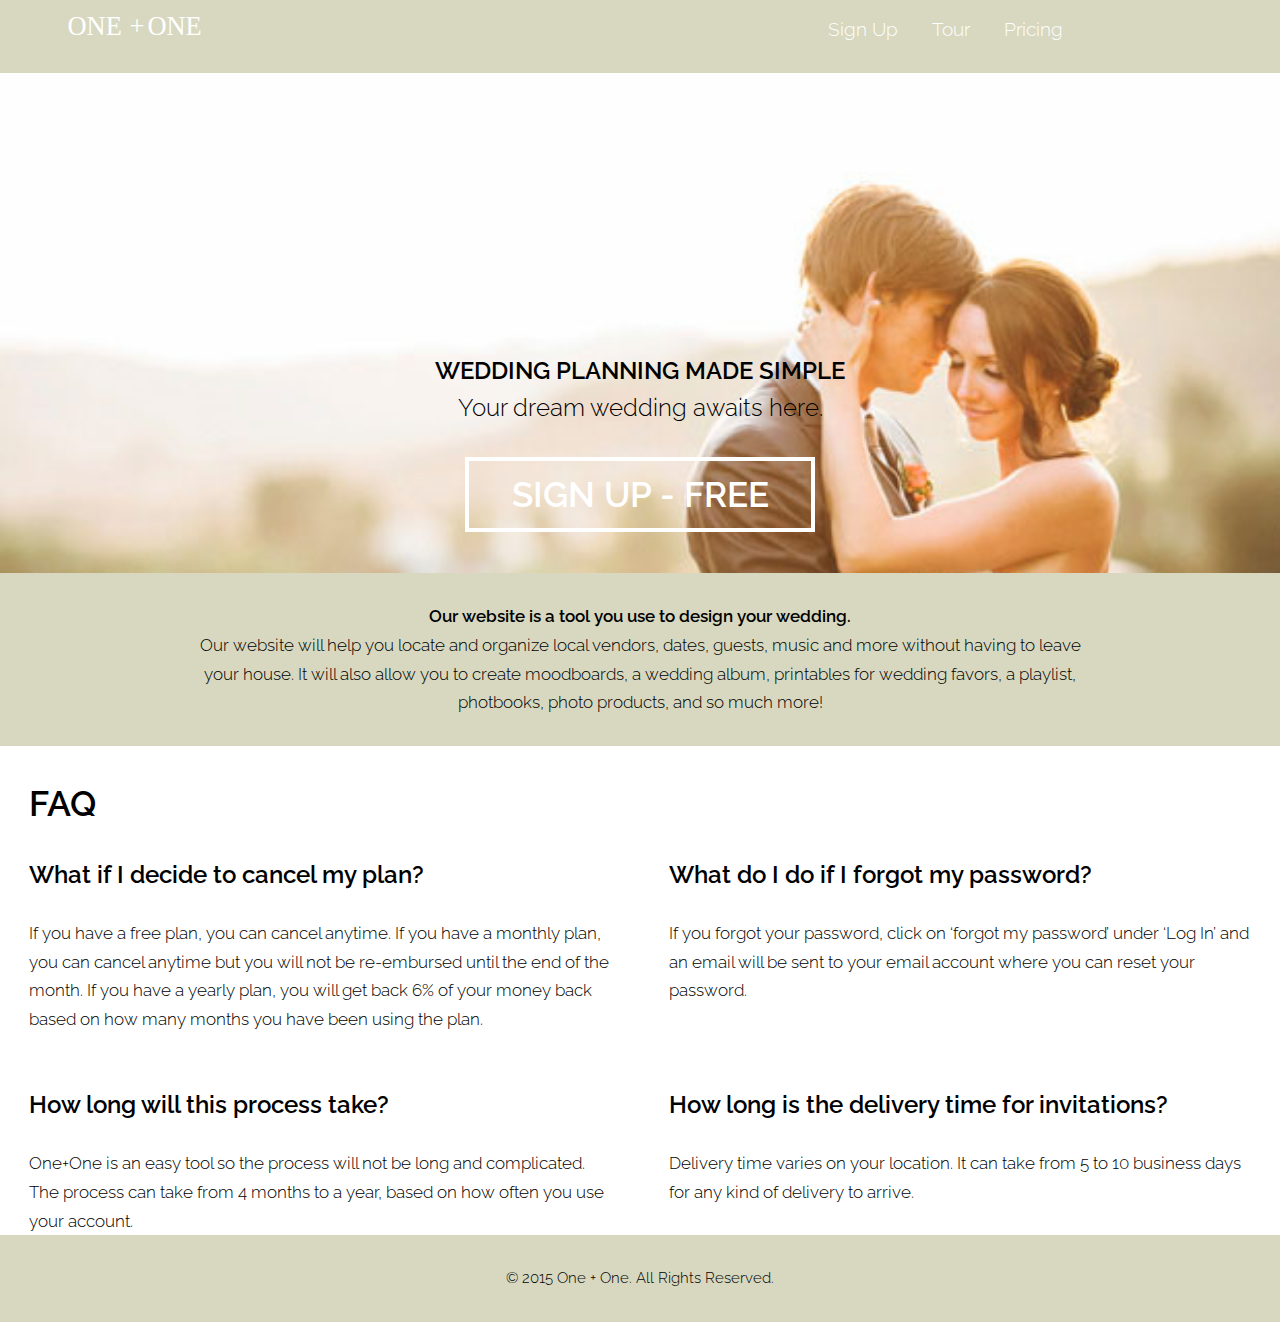
<file: index.html>
<!DOCTYPE html>
<html lang='en-ca'>
<head>
  <meta charset="utf-8">
  <title>One + One</title>
  <meta name="handheldfriendly" content="true">
  <meta name="mobileoptimized" content="240">
  <link href='https://fonts.googleapis.com/css?family=Raleway:300,600' rel='stylesheet' type='text/css'>
    <meta name="viewport" content="width=device-width,intial-scale=1">
    <link href="css/modules.css" rel="stylesheet">
    <link href="css/grids.css" rel="stylesheet">
    <link href="css/main.css" rel="stylesheet">
    <link href="css/typography.css" rel="stylesheet">
    <link rel="shortcut icon" href="images/favicon.ico">

  </head>
  <body>

    <ul class="skip-links">
      <li><a href="main">Jump to main content</a></li>
      <li><a href="nav">Jump to navigation</a></li>
    </ul>

    <header class="gutter head" role="banner">
    <div class="grid grid-middle masthead pad-bottom-half">
        <div class="unit unit-xs-1 unit-s-1 unit-m-1-2 unit-l-1-2 pad-t-1-2 pad-b-1-2 center logo-left">
            <a href="index.html"><img src="images/logo.svg" class="logo push-0" alt="One + One"></a>
        </div>
        <nav id="nav" role="navigation" class="unit unit-xs-1 unit-s-1 unit-m-1-2 unit-l-1-2 float-right center font">
            <ul class="nav push-0 list-group text-center">
                <li><a class="island-1-2" href="signup.html">Sign Up</a></li>
                <li><a class="island-1-2" href="tour.html">Tour</a></li>
                <li><a class="island-1-2" href="pricing.html">Pricing</a></li>
            </ul>
        </nav>
    </div>
</header>

<div class="image" role="main" id="main">
  <img class="billboard" src="images/wedding-billboard.jpg" alt="billboard">
       <div class="billboard-inside gutter">
           <h1 class="text pad-t-2 gutter big font2 giga text-center">WEDDING PLANNING MADE SIMPLE</h1>
           <h1 class="text2 giga font text-center island">Your dream wedding awaits here.</h1>
        <div class="text3 pad-t-2 text-center"><a href="signup.html"><button class="button2 font2 white exa" type="submit">SIGN UP - FREE</button></div></a>
       </div>
</div>

<div class="grid intro" role="contentinfo">
  <div class="unit unit-xs-1 unit-s-1 unit-m-1">
    <p class="gutter pad-t font2 milli text-center push-0">Our website is a tool you use to design your wedding.</p>
    <p class="gutter font milli text-center pad-b push-0">Our website will help you locate and organize local vendors, dates, guests, music and more without having to leave your house.  It will also allow you to create moodboards, a wedding album, printables for wedding favors, a playlist, photbooks, photo products, and so much more!</p>
  </div>
</div>

<div class="grid">
  <div class="unit unit-xs-1 unit-s-1 unit-m-1-2 unit-l-1-2">
    <h2 class="font2 gutter pad-t exa push-0">FAQ</h2>
  </div>
</div>

<div class="grid">
  <div class="unit unit-xs-1 unit-s-1 unit-m-1-2">
    <h3 class="font2 gutter pad-t giga">What if I decide to cancel my plan?</h3>
    <p class="font gutter milli">If you have a free plan, you can cancel anytime. If you have a monthly plan, you can cancel anytime but you will not be re-embursed until the end of the month. If you have a yearly plan, you will get back 6% of your money back based on how many months you have been using the plan.</p>
  </div>

  <div class="unit unit-xs-1 unit-s-1 unit-m-1-2">
    <h3 class="font2 gutter pad-t giga">What do I do if I forgot my password?</h3>
    <p class="font gutter milli">If you forgot your password, click on ‘forgot my password’ under ‘Log In’ and an email will be sent to your email account where you can reset your password.</p>
  </div>


<div class="unit unit-xs-1 unit-s-1 unit-m-1-2">
  <h3 class="font2 gutter pad-t giga">How long will this process take?</h3>
  <p class="font gutter milli">One+One is an easy tool so the process will not be long and complicated. The process can take from 4 months to a year, based on how often you use your account.</p>
</div>


<div class="unit unit-xs-1 unit-s-1 unit-m-1-2">
  <h3 class="font2 gutter pad-t giga">How long is the delivery time for invitations?</h3>
  <p class="font gutter milli pad-b">Delivery time varies on your location. It can take from 5 to 10 business days for any kind of delivery to arrive.</p>
</div>
</div>

  </body>

<div class="grid foot">
  <div class="unit unit-xs-1 font micro">
<footer role="contentinfo">
  <p class="intro push-0 island text-center gutter">© 2015 One + One.  All Rights Reserved.</p>
</footer>
</div>
</div>
</file>
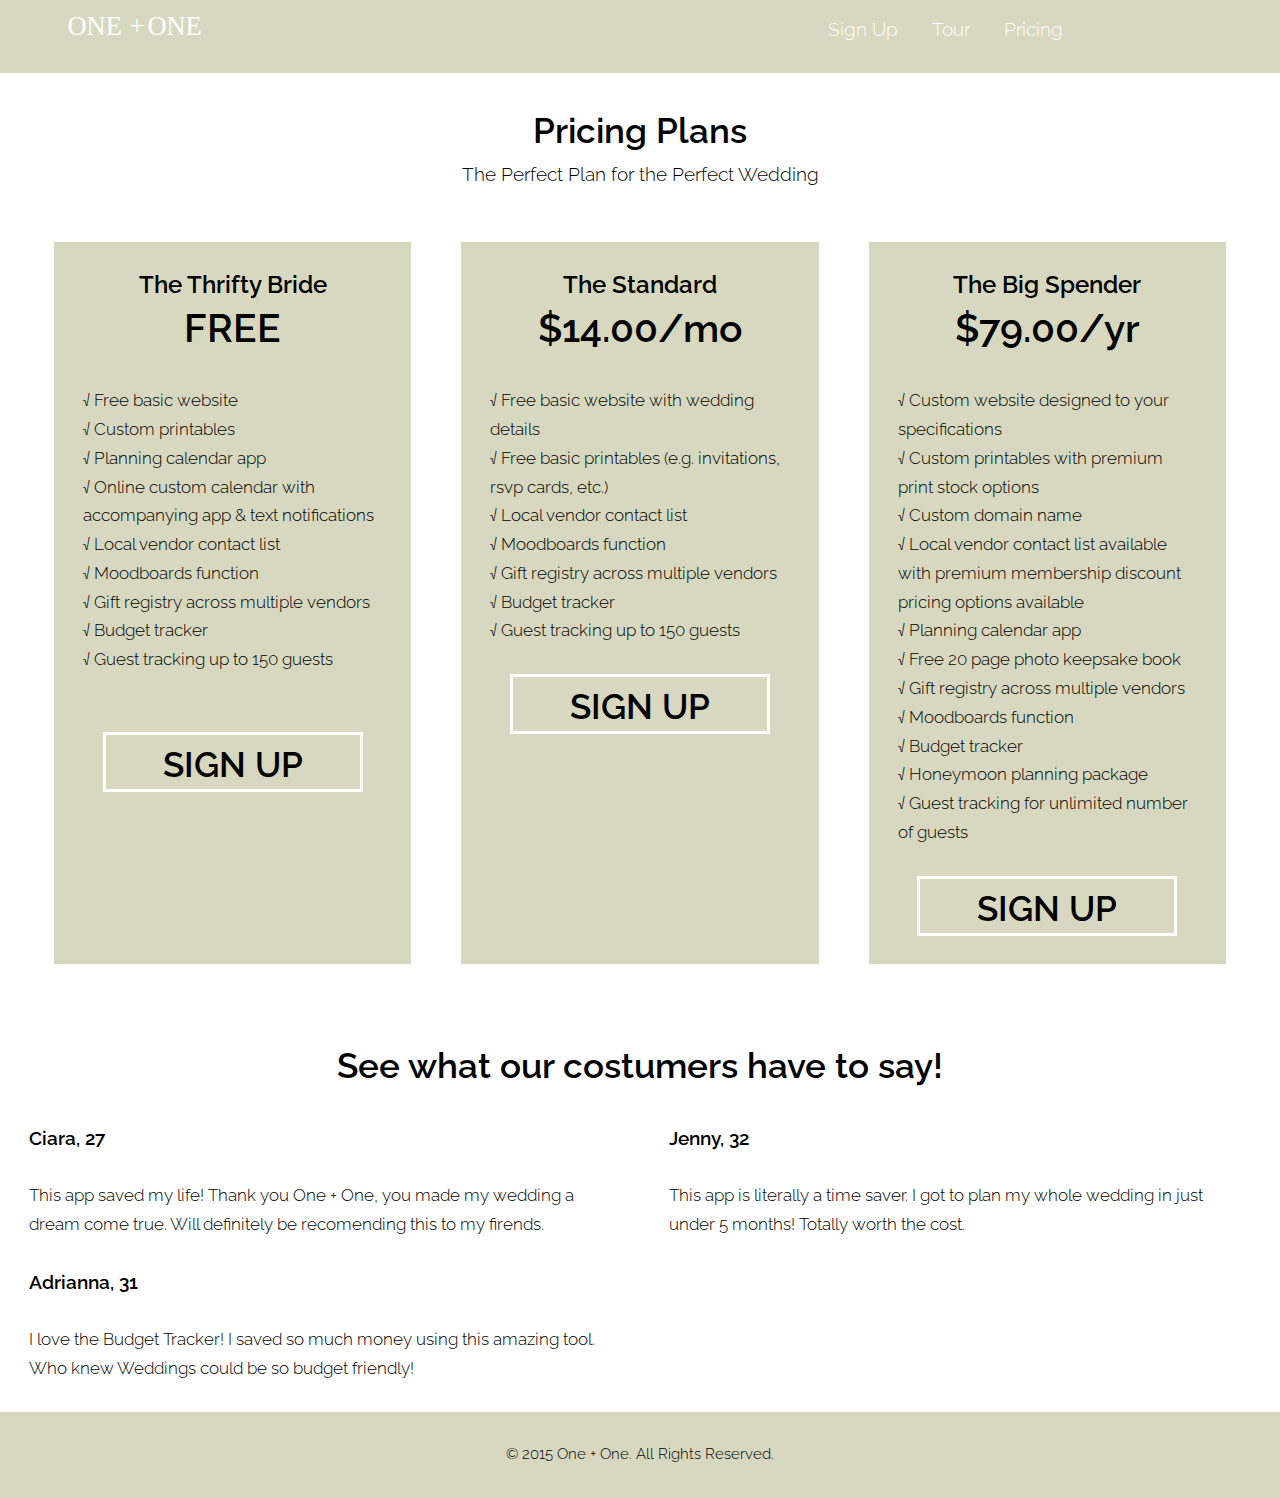
<file: pricing.html>
<!DOCTYPE html>
<html lang='en-ca'>
<head>
  <meta charset="utf-8">
  <title>Pricing</title>
  <meta name="handheldfriendly" content="true">
  <meta name="mobileoptimized" content="240">
  <link href='https://fonts.googleapis.com/css?family=Raleway:300,600' rel='stylesheet' type='text/css'>
    <meta name="viewport" content="width=device-width,intial-scale=1">
    <link href="css/modules.css" rel="stylesheet">
    <link href="css/grids.css" rel="stylesheet">
    <link href="css/main.css" rel="stylesheet">
    <link href="css/typography.css" rel="stylesheet">
    <link rel="shortcut icon" href="images/favicon.ico">

  </head>
  <body>
    <header class="gutter head" role="banner">
    <div class="grid grid-middle masthead pad-bottom-half">
        <div class="unit unit-xs-1 unit-s-1 unit-m-1-2 unit-l-1-2 pad-t-1-2 pad-b-1-2 center logo-left">
            <a href="index.html"><img src="images/logo.svg" class="logo push-0" alt="One + One"></a>
        </div>
        <nav id="nav" role="navigation" class="unit unit-xs-1 unit-s-1 unit-m-1-2 unit-l-1-2 float-right center font">
            <ul class="nav push-0 list-group text-center">
                <li><a class="island-1-2" href="signup.html">Sign Up</a></li>
                <li><a class="island-1-2" href="tour.html">Tour</a></li>
                <li><a class="island-1-2" href="pricing.html">Pricing</a></li>
            </ul>
        </nav>
    </div>
</header>

    <div class="grid" role="main">
       <div class="unit unit-xs-1 unit-s-1 unit-m-1 unit-l-1">
          <h1 class="gutter text-center font2 exa pad-t push-0">Pricing Plans</h1>
        <p class="gutter text-center font">The Perfect Plan for the Perfect Wedding</p>
     </div>
  </div>


  <div class="grid gutter" role="contentinfo">
      <div class="unit unit-xs-1 unit-s-1 unit-m-1-2 unit-l-1-3 box2">
          <h2 class="gutter text-center font2 giga pad-t push-0">The Thrifty Bride</h2>
              <p class="gutter text-center font2 zetta">FREE</p>
              <p class="gutter text-center font milli"></p>
                <li class="gutter font milli push-0">√ Free basic website</li>
                  <li class="gutter font milli push-0">√ Custom printables</li>
                    <li class="gutter font milli push-0">√ Planning calendar app</li>
                     <li class="gutter font milli push-0">√ Online custom calendar with accompanying  app & text notifications</li>
                    <li class="gutter font milli push-0">√ Local vendor contact list</li>
                  <li class="gutter font milli push-0">√ Moodboards function</li>
                <li class="gutter font milli push-0">√ Gift registry across multiple vendors</li>
             <li class="gutter font milli push-0">√ Budget tracker</li>
          <li  class="gutter font milli push-0 pad-b">√ Guest tracking up to 150 guests</li>
      <div class="text-center pad-t pad-b"><a href="signup.html"><button class="font2 button exa" type="submit">SIGN UP</button></div></a>
</div>


  <div class="unit unit-xs-1 unit-s-1 unit-m-1-2 unit-l-1-3 box2">
    <h2 class="gutter text-center font2 giga pad-t push-0">The Standard</h2>
      <p class="gutter text-center font2 zetta">$14.00/mo</p>
      <p class="gutter text-center font milli"></p>
          <li class="gutter font milli push-0">√ Free basic website with wedding details</li>
           <li class="gutter font milli push-0">√ Free basic printables (e.g. invitations, rsvp cards, etc.)</li>
             <li class="gutter font milli push-0">√ Local vendor contact list</li>
               <li class="gutter font milli push-0">√ Moodboards function</li>
             <li class="gutter font milli push-0">√ Gift registry across multiple vendors</li>
           <li class="gutter font milli push-0">√ Budget tracker</li>
        <li class="gutter font milli push-0">√ Guest tracking up to 150 guests</li>
    <div class="text-center pad-t pad-b"><a href="signupstandard.html"><button class="font2 button exa" type="submit">SIGN UP</button></div></a>
</div>


  <div class="unit unit-xs-1 unit-s-1 unit-m-1-2 unit-l-1-3 box2">
    <h2 class="gutter text-center font2 giga pad-t push-0">The Big Spender</h2>
      <p class="gutter text-center font2 zetta">$79.00/yr</p>
      <p class="gutter text-center font milli"></p>
          <li class="gutter font milli push-0">√ Custom website designed to your specifications</li>
             <li class="gutter font milli push-0">√ Custom printables with premium print stock options</li>
               <li class="gutter font milli push-0">√ Custom domain name</li>
                 <li class="gutter font milli push-0">√ Local vendor contact list available with premium membership discount pricing options available</li>
                <li class="gutter font milli push-0">√ Planning calendar app</li>
              <li class="gutter font milli push-0">√ Free 20 page photo keepsake book</li>
             <li class="gutter font milli push-0">√ Gift registry across multiple vendors </li>
          <li class="gutter font milli push-0">√ Moodboards function</li>
        <li class="gutter font milli push-0">√ Budget tracker</li>
      <li class="gutter font milli push-0">√ Honeymoon planning package</li>
    <li class="gutter font milli push-0">√ Guest tracking for unlimited number of guests</li>
  <div class="text-center pad-t pad-b"><a href="signupspender.html"><button class="font2 button exa" type="submit">SIGN UP</button></div></a>
  </div>
</div>

</body>

<div class="grid text-center">
  <div class="unit unit-xs-1 unit-s-1 unit-m-1">
    <h3 class="gutter font2 pad-t exa">See what our costumers have to say!</h3>
  </div>
</div>

<div class="grid text-left box3">
  <div class="unit unit-xs-1 unit-s-1 unit-m-1-2">
    <h3 class="gutter font2 kilo">Ciara, 27</h3>
    <p class="gutter font milli">This app saved my life! Thank you One + One, you made my wedding a dream come true. Will definitely be recomending this to my firends.</p>
  </div>

  <div class="unit unit-xs-1 unit-s-1 unit-m-1-2">
    <h3 class="gutter font2 kilo">Jenny, 32</h3>
    <p class="gutter font milli">This app is literally a time saver. I got to plan my whole wedding in just under 5 months! Totally worth the cost.</p>
  </div>

  <div class="unit unit-xs-1 unit-s-1 unit-m-1-2">
    <h3 class="gutter font2 kilo">Adrianna, 31</h3>
    <p class="gutter font milli pad-b">I love the Budget Tracker! I saved so much money using this amazing tool. Who knew Weddings could be so budget friendly!</p>
  </div>

</div>


<div class="grid foot">
  <div class="unit unit-xs-1 font micro">
<footer role="contentinfo">
  <p class="intro push-0 island text-center gutter">© 2015 One + One.  All Rights Reserved.</p>
</footer>
</div>
</div>
</file>
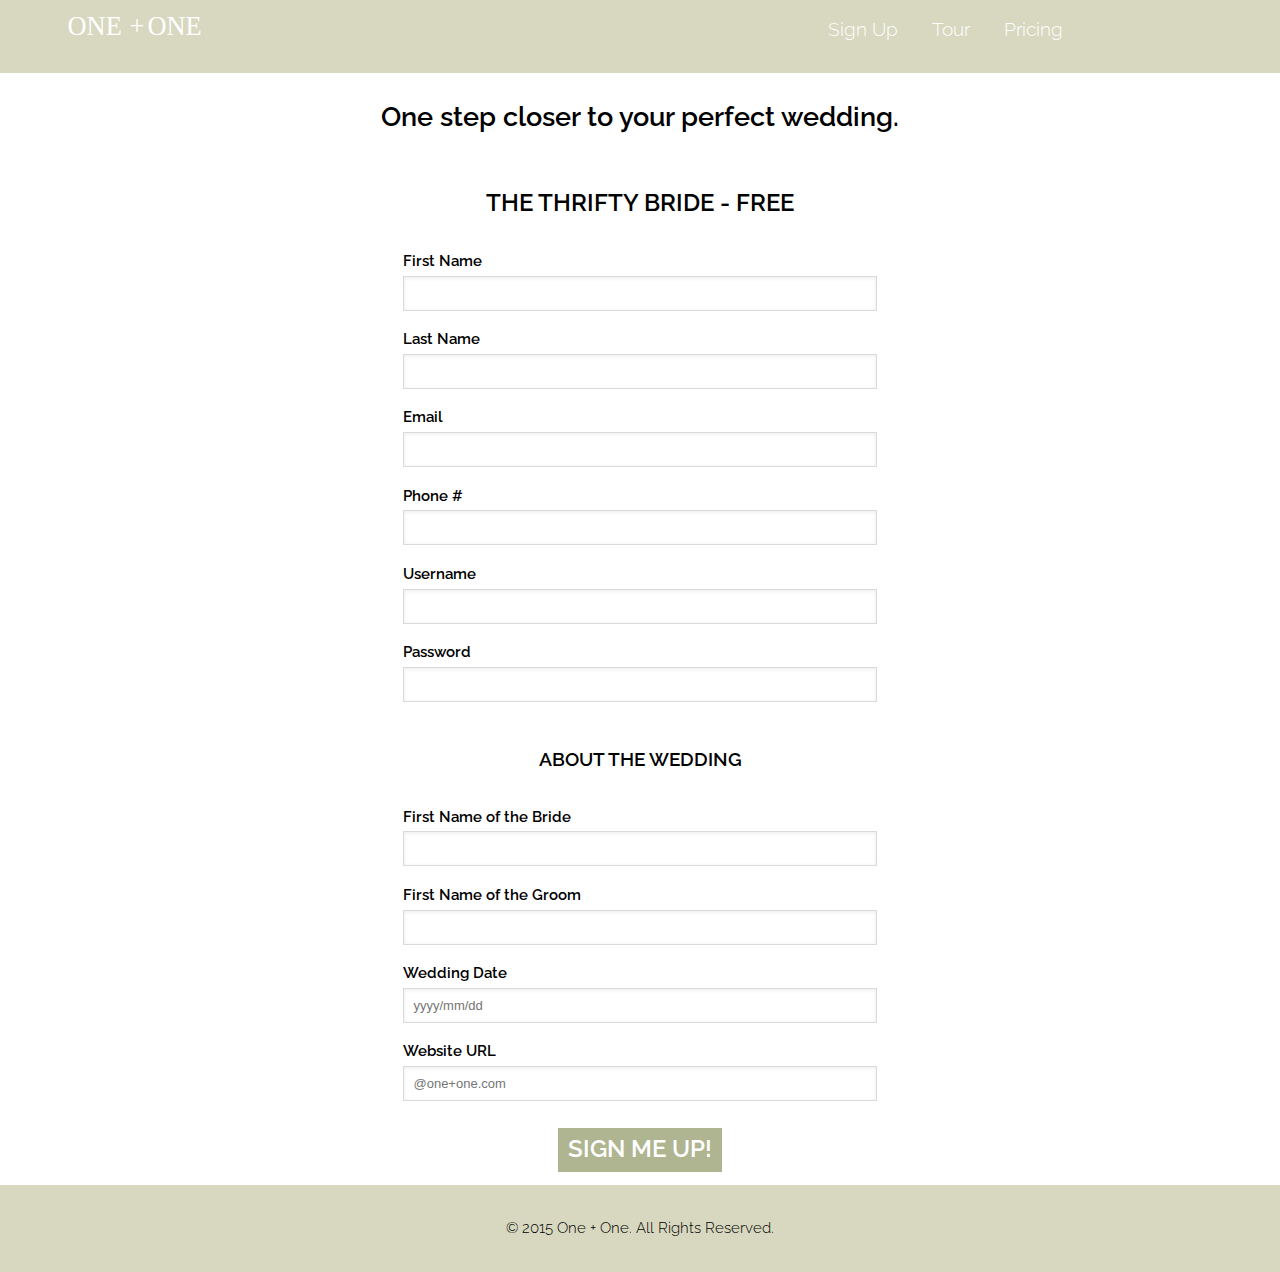
<file: signup.html>
<!DOCTYPE html>
<html lang='en-ca'>
<head>
  <meta charset="utf-8">
  <title>Sign Up</title>
  <meta name="handheldfriendly" content="true">
  <meta name="mobileoptimized" content="240">
  <link href='https://fonts.googleapis.com/css?family=Raleway:300,600' rel='stylesheet' type='text/css'>
    <meta name="viewport" content="width=device-width,intial-scale=1">
    <link href="css/modules.css" rel="stylesheet">
    <link href="css/grids.css" rel="stylesheet">
    <link href="css/main.css" rel="stylesheet">
    <link href="css/typography.css" rel="stylesheet">
    <link rel="shortcut icon" href="images/favicon.ico">

  </head>
  <body>

    <header class="gutter head" role="banner">
    <div class="grid grid-middle masthead pad-bottom-half">
        <div class="unit unit-xs-1 unit-s-1 unit-m-1-2 unit-l-1-2 pad-t-1-2 pad-b-1-2 center logo-left">
            <a href="index.html"><img src="images/logo.svg" class="logo push-0" alt="One + One"></a>
        </div>
        <nav id="navigation" role="navigation" class="unit unit-xs-1 unit-s-1 unit-m-1-2 unit-l-1-2 float-right center font">
            <ul class="nav push-0 list-group text-center">
                <li><a class="island-1-2" href="signup.html">Sign Up</a></li>
                <li><a class="island-1-2" href="tour.html">Tour</a></li>
                <li><a class="island-1-2" href="pricing.html">Pricing</a></li>
            </ul>
        </nav>
    </div>
</header>

<ul class="skip-links">
  <li><a href="main">Jump to main content</a></li>
  <li><a href="nav">Jump to navigation</a></li>
</ul>

<div class="grid" role="main">
  <div class="unit unit-xs-1 unit-s-1 unit-m-1 unit-l-1">
    <h1 class="font2 tera text-center pad-t gutter">One step closer to your perfect wedding.</h1>
  </div>
</div>

<form action="https://formspree.io/azzi0033@algonquinlive.com" method="post">

<div class="gutter">
  <div class="sign-up pad-left pad-right pad-top-half">

  <h2 class="font2 giga text-center pad-top-half">THE THRIFTY BRIDE - FREE</h2>

<div class="pad-bottom-half">
   <label class="font2 micro" for="name">First Name</label>
       <input id="name" required type="text" name="name"/>
</div>

<div class="pad-bottom-half">
   <label class="font2 micro" for="name">Last Name</label>
       <input id="name" required type="text" name="name"/>
</div>

<div class="pad-bottom-half">
   <label class="font2 micro" for="email">Email</label>
       <input id="email" required type="text" name="email"/>
 </div>

<div class="pad-bottom-half">
   <label class="font2 micro" for="phone number">Phone #</label>
       <input id="email" required type="text" name="email"/>
</div>

<div class="pad-bottom-half">
   <label class="font2 micro" for="username">Username</label>
       <input id="email" required type="text" name="email"/>
   </div>

<div class="pad-bottom-half">
   <label class="font2 micro" for="password">Password</label>
       <input id="password" required type="password" name="email"/>
   </div>

   <h2 class="font2 kilo text-center pad-t">ABOUT THE WEDDING</h2>

<div class="pad-bottom-half">
   <label class="font2 micro" for="name of bride">First Name of the Bride</label>
       <input id="email" type="text" name="email"/>
   </div>

<div class="pad-bottom-half">
   <label class="font2 micro" for="first name of groom">First Name of the Groom</label>
       <input id="email" type="text" name="email"/>
   </div>

<div class="pad-bottom-half">
   <label class="font2 micro" for="wedding date">Wedding Date</label>
       <input id="email" type="text" name="email" placeholder="yyyy/mm/dd"/>
   </div>

<div class="pad-bottom-half">
   <label class="font2 micro" for="website url">Website URL</label>
       <input  id="email" type="text" name="email" placeholder="@one+one.com"/>
   </div>


<div class="text-center pad-t giga"><button class="font2 button3 white" type="submit">SIGN ME UP!</button></div>
   <input type="hidden" name="_next" value="http://pamelaazzi.gitub.io/SAAS-website-layouts/thankyou.html" />
      </div>
   </div>
</form>

<div class="grid foot">
  <div class="unit unit-xs-1 font micro">
<footer role="contentinfo">
  <p class="intro push-0 island text-center gutter">© 2015 One + One.  All Rights Reserved.</p>
</footer>
</div>
</div>
</file>
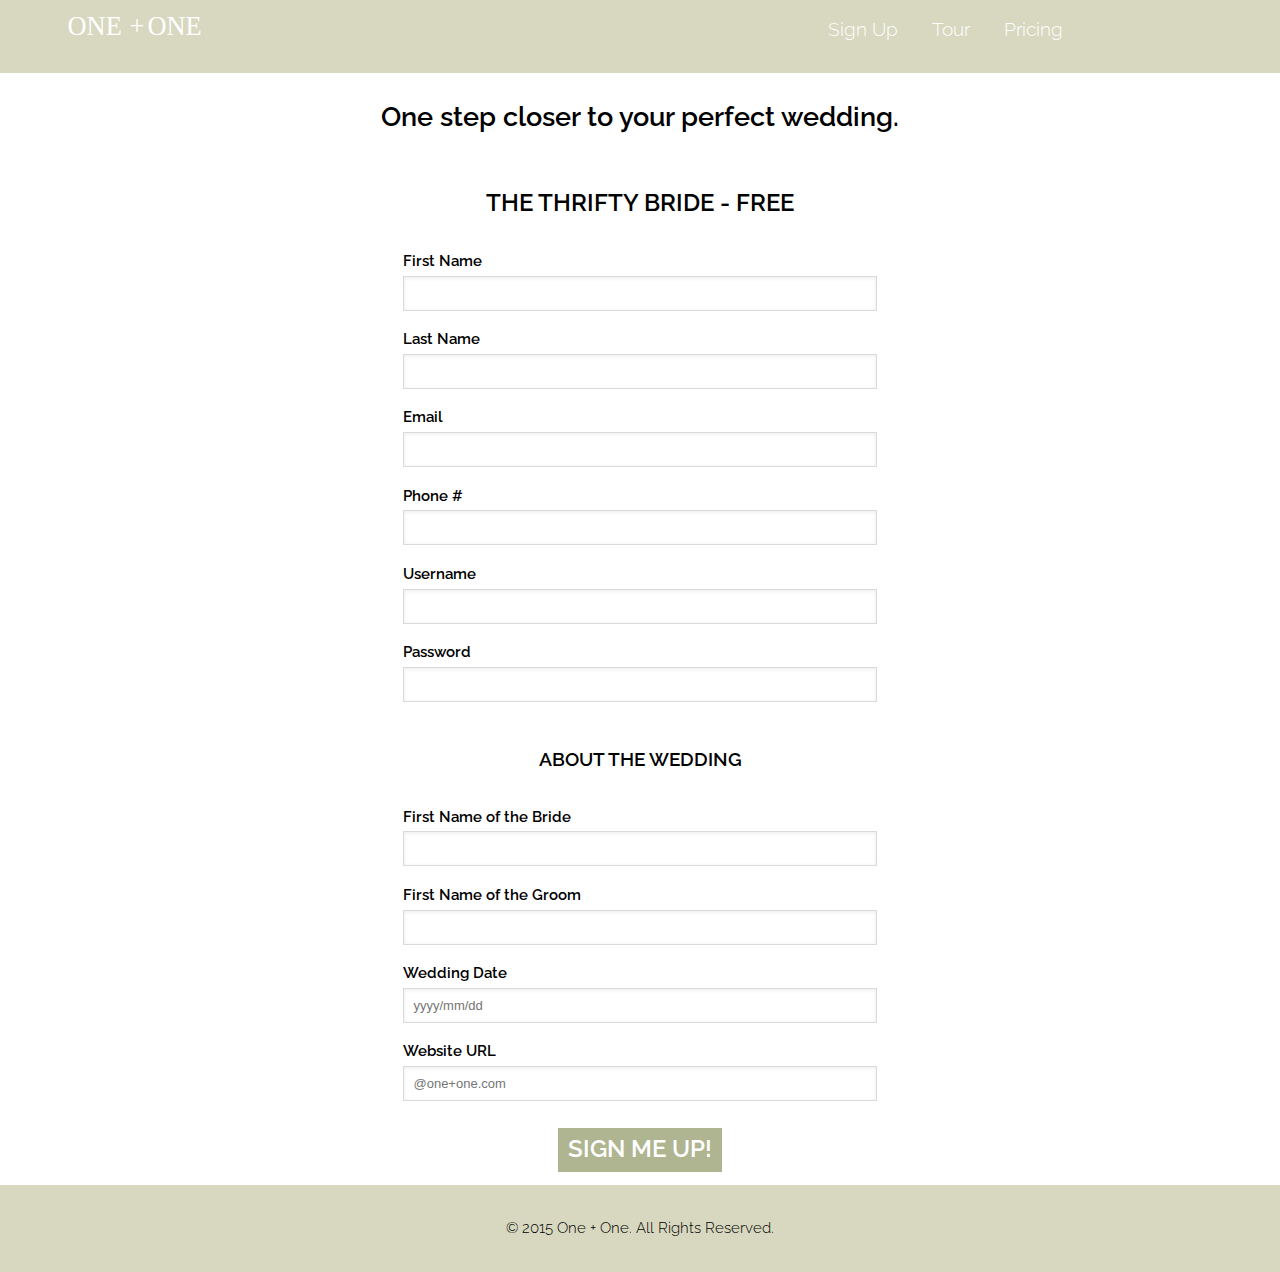
<file: signupspender.html>
<!DOCTYPE html>
<html lang='en-ca'>
<head>
  <meta charset="utf-8">
  <title>Sign Up</title>
  <meta name="handheldfriendly" content="true">
  <meta name="mobileoptimized" content="240">
  <link href='https://fonts.googleapis.com/css?family=Raleway:300,600' rel='stylesheet' type='text/css'>
    <meta name="viewport" content="width=device-width,intial-scale=1">
    <link href="css/modules.css" rel="stylesheet">
    <link href="css/grids.css" rel="stylesheet">
    <link href="css/main.css" rel="stylesheet">
    <link href="css/typography.css" rel="stylesheet">
    <link rel="shortcut icon" href="images/favicon.ico">

  </head>
  <body>

    <header class="gutter head" role="banner">
    <div class="grid grid-middle masthead pad-bottom-half">
        <div class="unit unit-xs-1 unit-s-1 unit-m-1-2 unit-l-1-2 pad-t-1-2 pad-b-1-2 center logo-left">
            <a href="index.html"><img src="images/logo.svg" class="logo push-0" alt="One + One"></a>
        </div>
        <nav id="nav" role="navigation" class="unit unit-xs-1 unit-s-1 unit-m-1-2 unit-l-1-2 float-right center font">
            <ul class="nav push-0 list-group text-center">
                <li><a class="island-1-2" href="signup.html">Sign Up</a></li>
                <li><a class="island-1-2" href="tour.html">Tour</a></li>
                <li><a class="island-1-2" href="pricing.html">Pricing</a></li>
            </ul>
        </nav>
    </div>
</header>

<ul class="skip-links">
  <li><a href="main">Jump to main content</a></li>
  <li><a href="nav">Jump to navigation</a></li>
</ul>

<div class="grid" role="main">
  <div class="unit unit-xs-1 unit-s-1 unit-m-1 unit-l-1">
    <h1 class="font2 tera text-center pad-t gutter">One step closer to your perfect wedding.</h1>
  </div>
</div>


  <form action="https://formspree.io/azzi0033@algonquinlive.com" method="post">

  <div class="gutter">
    <div class="sign-up pad-left pad-right pad-top-half">

    <h2 class="font2 giga text-center pad-top-half">THE THRIFTY BRIDE - FREE</h2>

  <div class="pad-bottom-half">
     <label class="font2 micro" for="name">First Name</label>
         <input id="name" required type="text" name="name"/>
  </div>

  <div class="pad-bottom-half">
     <label class="font2 micro" for="name">Last Name</label>
         <input id="name" required type="text" name="name"/>
  </div>

  <div class="pad-bottom-half">
     <label class="font2 micro" for="email">Email</label>
         <input id="email" required type="text" name="email"/>
   </div>

  <div class="pad-bottom-half">
     <label class="font2 micro" for="phone number">Phone #</label>
         <input id="email" required type="text" name="email"/>
  </div>

  <div class="pad-bottom-half">
     <label class="font2 micro" for="username">Username</label>
         <input id="email" required type="text" name="email"/>
     </div>

  <div class="pad-bottom-half">
     <label class="font2 micro" for="password">Password</label>
         <input id="password" required type="password" name="email"/>
     </div>

     <h2 class="font2 kilo text-center pad-t">ABOUT THE WEDDING</h2>

  <div class="pad-bottom-half">
     <label class="font2 micro" for="name of bride">First Name of the Bride</label>
         <input id="email" type="text" name="email"/>
     </div>

  <div class="pad-bottom-half">
     <label class="font2 micro" for="first name of groom">First Name of the Groom</label>
         <input id="email" type="text" name="email"/>
     </div>

  <div class="pad-bottom-half">
     <label class="font2 micro" for="wedding date">Wedding Date</label>
         <input id="email" type="text" name="email" placeholder="yyyy/mm/dd"/>
     </div>

  <div class="pad-bottom-half">
     <label class="font2 micro" for="website url">Website URL</label>
         <input  id="email" type="text" name="email" placeholder="@one+one.com"/>
     </div>


  <div class="text-center pad-t giga"><button class="font2 button3 white" type="submit">SIGN ME UP!</button></div>
     <input type="hidden" name="_next" value="http://pamelaazzi.gitub.io/SAAS-website-layouts/thankyou.html" />
        </div>
     </div>
  </form>


<div class="grid foot">
  <div class="unit unit-xs-1 font micro">
<footer role="contentinfo">
  <p class="intro push-0 island text-center gutter">© 2015 One + One.  All Rights Reserved.</p>
</footer>
</div>
</div>
</file>
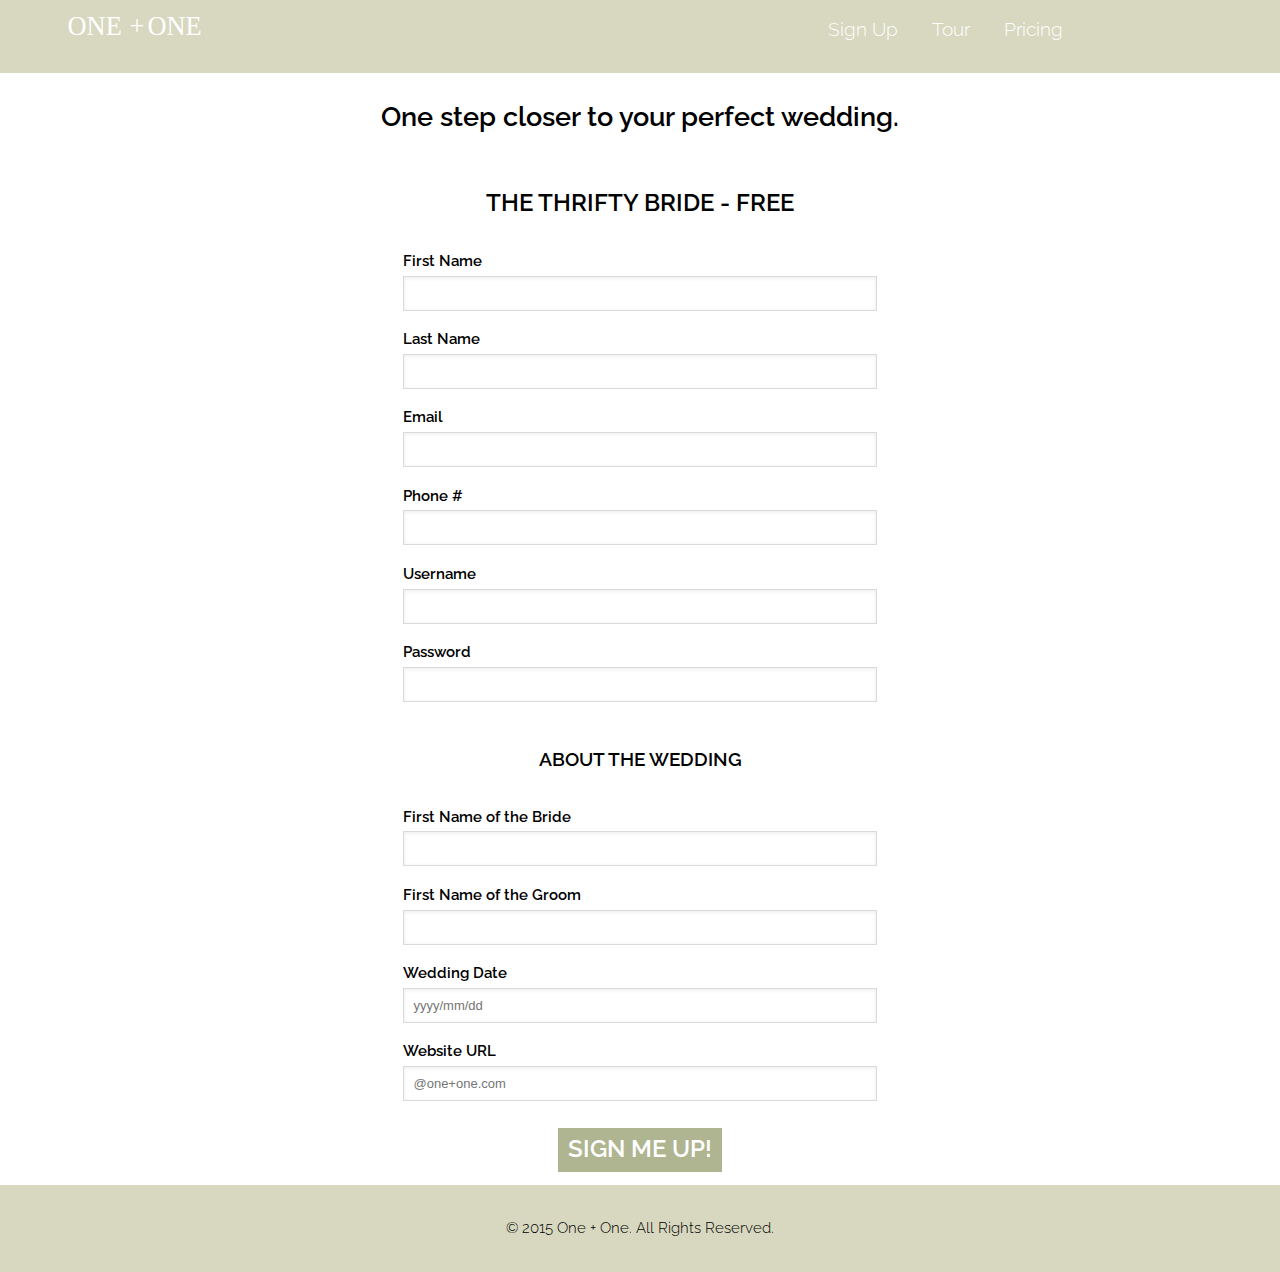
<file: signupstandard.html>
<!DOCTYPE html>
<html lang='en-ca'>
<head>
  <meta charset="utf-8">
  <title>Sign Up</title>
  <meta name="handheldfriendly" content="true">
  <meta name="mobileoptimized" content="240">
  <link href='https://fonts.googleapis.com/css?family=Raleway:300,600' rel='stylesheet' type='text/css'>
    <meta name="viewport" content="width=device-width,intial-scale=1">
    <link href="css/modules.css" rel="stylesheet">
    <link href="css/grids.css" rel="stylesheet">
    <link href="css/main.css" rel="stylesheet">
    <link href="css/typography.css" rel="stylesheet">
    <link rel="shortcut icon" href="images/favicon.ico">

  </head>
  <body>

    <header class="gutter head" role="banner">
    <div class="grid grid-middle masthead pad-bottom-half">
        <div class="unit unit-xs-1 unit-s-1 unit-m-1-2 unit-l-1-2 pad-t-1-2 pad-b-1-2 center logo-left">
            <a href="index.html"><img src="images/logo.svg" class="logo push-0" alt="One + One"></a>
        </div>
        <nav id="nav" role="navigation" class="unit unit-xs-1 unit-s-1 unit-m-1-2 unit-l-1-2 float-right center font">
            <ul class="nav push-0 list-group text-center">
                <li><a class="island-1-2" href="signup.html">Sign Up</a></li>
                <li><a class="island-1-2" href="tour.html">Tour</a></li>
                <li><a class="island-1-2" href="pricing.html">Pricing</a></li>
            </ul>
        </nav>
    </div>
</header>

<ul class="skip-links">
  <li><a href="main">Jump to main content</a></li>
  <li><a href="nav">Jump to navigation</a></li>
</ul>

<div class="grid" role="main">
  <div class="unit unit-xs-1 unit-s-1 unit-m-1 unit-l-1">
    <h1 class="font2 tera text-center pad-t gutter">One step closer to your perfect wedding.</h1>
  </div>
</div>

<form action="https://formspree.io/azzi0033@algonquinlive.com" method="post">

<div class="gutter">
  <div class="sign-up pad-left pad-right pad-top-half">

  <h2 class="font2 giga text-center pad-top-half">THE THRIFTY BRIDE - FREE</h2>

<div class="pad-bottom-half">
   <label class="font2 micro" for="name">First Name</label>
       <input id="name" required type="text" name="name"/>
</div>

<div class="pad-bottom-half">
   <label class="font2 micro" for="name">Last Name</label>
       <input id="name" required type="text" name="name"/>
</div>

<div class="pad-bottom-half">
   <label class="font2 micro" for="email">Email</label>
       <input id="email" required type="text" name="email"/>
 </div>

<div class="pad-bottom-half">
   <label class="font2 micro" for="phone number">Phone #</label>
       <input id="email" required type="text" name="email"/>
</div>

<div class="pad-bottom-half">
   <label class="font2 micro" for="username">Username</label>
       <input id="email" required type="text" name="email"/>
   </div>

<div class="pad-bottom-half">
   <label class="font2 micro" for="password">Password</label>
       <input id="password" required type="password" name="email"/>
   </div>

   <h2 class="font2 kilo text-center pad-t">ABOUT THE WEDDING</h2>

<div class="pad-bottom-half">
   <label class="font2 micro" for="name of bride">First Name of the Bride</label>
       <input id="email" type="text" name="email"/>
   </div>

<div class="pad-bottom-half">
   <label class="font2 micro" for="first name of groom">First Name of the Groom</label>
       <input id="email" type="text" name="email"/>
   </div>

<div class="pad-bottom-half">
   <label class="font2 micro" for="wedding date">Wedding Date</label>
       <input id="email" type="text" name="email" placeholder="yyyy/mm/dd"/>
   </div>

<div class="pad-bottom-half">
   <label class="font2 micro" for="website url">Website URL</label>
       <input  id="email" type="text" name="email" placeholder="@one+one.com"/>
   </div>


<div class="text-center pad-t giga"><button class="font2 button3 white" type="submit">SIGN ME UP!</button></div>
   <input type="hidden" name="_next" value="http://pamelaazzi.gitub.io/SAAS-website-layouts/thankyou.html" />
      </div>
   </div>
</form>


<div class="grid foot">
  <div class="unit unit-xs-1 font micro">
<footer role="contentinfo">
  <p class="intro push-0 island text-center gutter">© 2015 One + One.  All Rights Reserved.</p>
</footer>
</div>
</div>
</file>
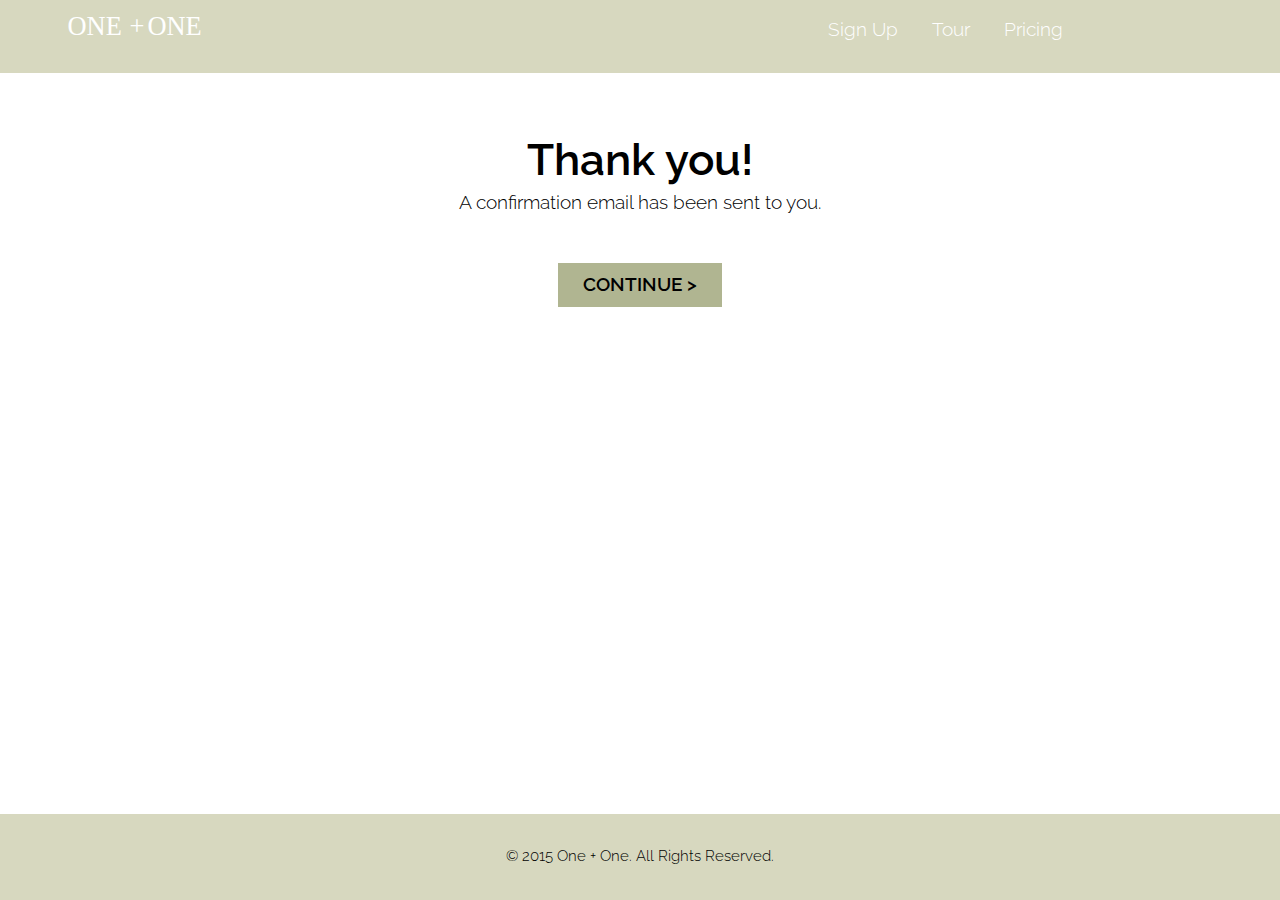
<file: thankyou.html>
<!DOCTYPE html>
<html lang='en-ca'>
<head>
  <meta charset="utf-8">
  <title>Thank You</title>
  <meta name="handheldfriendly" content="true">
  <meta name="mobileoptimized" content="240">
  <link href='https://fonts.googleapis.com/css?family=Raleway:300,600' rel='stylesheet' type='text/css'>
    <meta name="viewport" content="width=device-width,intial-scale=1">
    <link href="css/modules.css" rel="stylesheet">
    <link href="css/grids.css" rel="stylesheet">
    <link href="css/main.css" rel="stylesheet">
    <link href="css/typography.css" rel="stylesheet">
    <link rel="shortcut icon" href="images/favicon.ico">

  </head>
  <body>
    <header class="gutter head" role="banner">
    <div class="grid grid-middle masthead pad-bottom-half">
        <div class="unit unit-xs-1 unit-s-1 unit-m-1-2 unit-l-1-2 pad-t-1-2 pad-b-1-2 center logo-left">
            <a href="index.html"><img src="images/logo.svg" class="logo push-0" alt="One + One"></a>
        </div>
        <nav id="nav" role="navigation" class="unit unit-xs-1 unit-s-1 unit-m-1-2 unit-l-1-2 float-right center font">
            <ul class="nav push-0 list-group text-center">
                <li><a class="island-1-2" href="signup.html">Sign Up</a></li>
                <li><a class="island-1-2" href="tour.html">Tour</a></li>
                <li><a class="island-1-2" href="pricing.html">Pricing</a></li>
            </ul>
        </nav>
    </div>
</header>

<div class="island">
   <div class="grid">
      <div class="unit unit-xs-1 unit-s-1 unit-m-1">
           <h1 class="gutter font2 yotta text-center pad-t push-0">Thank you!</h1>
         <p class="gutter font terra text-center push-1">A confirmation email has been sent to you.</p>
      <div class="text-center pad-t pad-b"><a href="index.html"><button class="font2 button3" type="submit">CONTINUE ></button></div></a>
    </div>
  </div>
</div>


<div class="grid foot">
  <div class="unit unit-xs-1 font micro">
<footer role="contentinfo">
  <p class="intro push-0 island text-center gutter">© 2015 One + One.  All Rights Reserved.</p>
</footer>
</div>
</div>
</file>
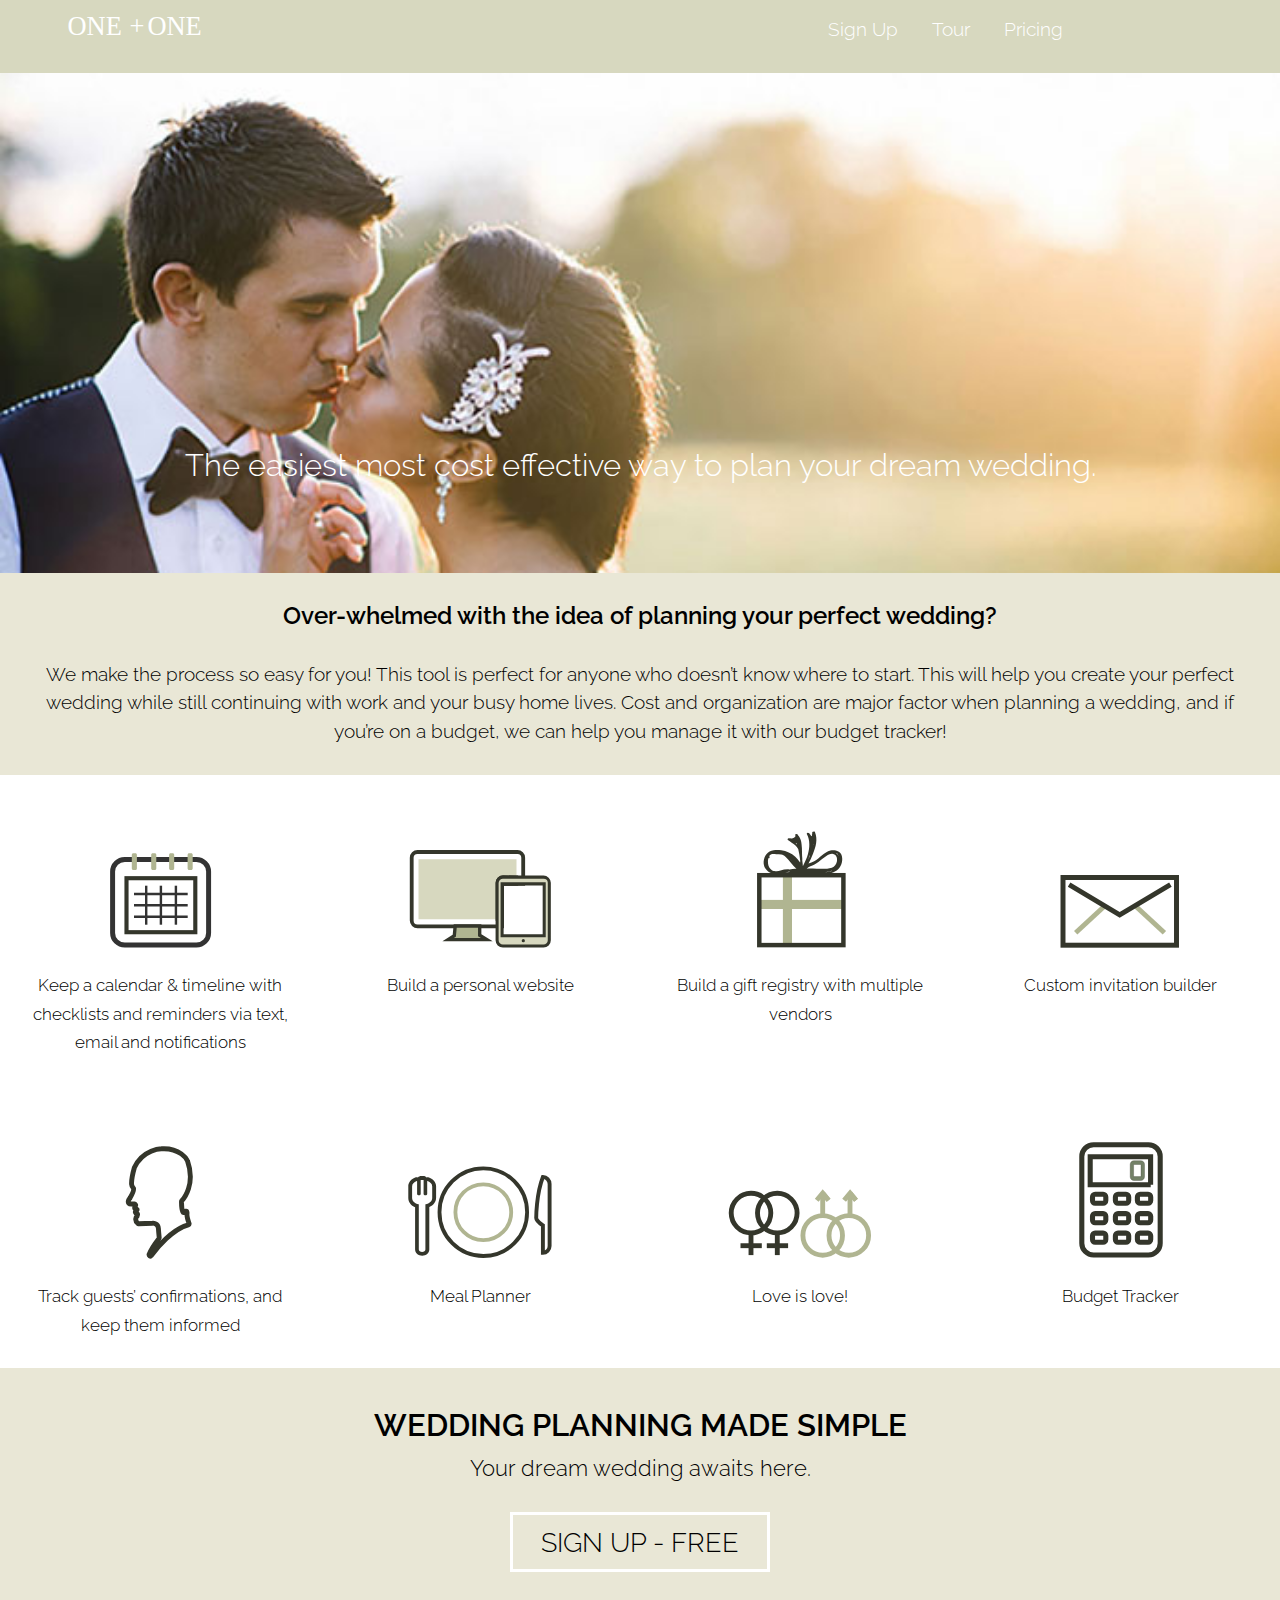
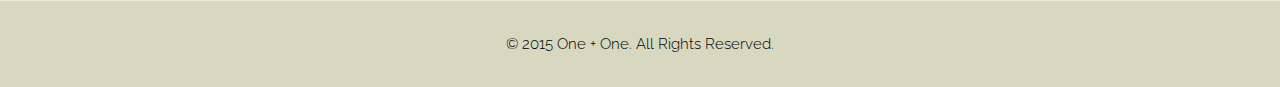
<file: tour.html>
<!DOCTYPE html>
<html lang='en-ca'>
<head>
  <meta charset="utf-8">
  <title>Tour</title>
  <meta name="handheldfriendly" content="true">
  <meta name="mobileoptimized" content="240">
  <link href='https://fonts.googleapis.com/css?family=Raleway:300,600' rel='stylesheet' type='text/css'>
    <meta name="viewport" content="width=device-width,intial-scale=1">
    <link href="css/modules.css" rel="stylesheet">
    <link href="css/grids.css" rel="stylesheet">
    <link href="css/main.css" rel="stylesheet">
    <link href="css/typography.css" rel="stylesheet">
    <link rel="shortcut icon" href="images/favicon.ico">

  </head>
  <body>

    <ul class="skip-links">
      <li><a href="main">Jump to main content</a></li>
      <li><a href="nav">Jump to navigation</a></li>
    </ul>

    <header class="gutter head" role="banner">
    <div class="grid grid-middle masthead pad-bottom-half">
        <div class="unit unit-xs-1 unit-s-1 unit-m-1-2 unit-l-1-2 pad-t-1-2 pad-b-1-2 center logo-left">
            <a href="index.html"><img src="images/logo.svg" class="logo push-0" alt="One + One"></a>
        </div>
        <nav id="nav" role="navigation" class="unit unit-xs-1 unit-s-1 unit-m-1-2 unit-l-1-2 float-right center font">
            <ul class="nav push-0 list-group text-center">
                <li><a class="island-1-2" href="signup.html">Sign Up</a></li>
                <li><a class="island-1-2" href="tour.html">Tour</a></li>
                <li><a class="island-1-2" href="pricing.html">Pricing</a></li>
            </ul>
        </nav>
    </div>
</header>

<div class="image" role="main">
  <img class="billboard" src="images/wedding-billboard2.jpg" alt="billboard">
       <div class="billboard-inside">
           <h1 class="text3 white pad-bottom-double gutter big font peta gutter yotta text-center">The easiest most cost effective way to plan your dream wedding.</h1>
       </div>
</div>

<div class="image" role="main" id="main">
<div class="grid box" role="contentinfo">
  <div class="unit unit-xs-1 unit-s-1 unit-m-1">
     <p class="gutter font2 pad-t giga text-center">Over-whelmed with the idea of planning your perfect wedding?</p>
     <p class="gutter font text-center">We make the process so easy for you! This tool is perfect for anyone who doesn’t know where to start. This will help you create your perfect wedding while still continuing with work and your busy home lives. Cost and organization are major factor when planning a wedding, and if you’re on a budget, we can help you manage it with our budget tracker!</p>
  </div>
</div>
</div>

<div class="grid">
  <div class="unit unit-xs-1 unit-s-1 unit-m-1-2 unit-l-1-4 text-center">
    <figure>
     <img class="gutter pad-top" src="images/calendar.svg" alt="calendar">
      <figcaption class="gutter font milli pad-top-half">Keep a calendar & timeline with checklists and reminders via text, email and notifications</figcaption>
   </figure>
 </div>

 <div class="unit unit-xs-1 unit-s-1 unit-m-1-2 unit-l-1-4 text-center">
   <figure>
    <img class="gutter pad-top" src="images/computer.svg" alt="computer">
     <figcaption class="gutter font milli pad-top-half">Build a personal website</figcaption>
  </figure>
</div>

<div class="unit unit-xs-1 unit-s-1 unit-m-1-2 unit-l-1-4 text-center">
  <figure>
   <img class="gutter pad-top" src="images/present.svg" alt="present">
    <figcaption class="gutter font milli pad-top-half">Build a gift registry with multiple vendors</figcaption>
 </figure>
</div>

<div class="unit unit-xs-1 unit-s-1 unit-m-1-2 unit-l-1-4 text-center">
  <figure>
   <img class="gutter pad-top" src="images/mail.svg" alt="enveloppe">
    <figcaption class="gutter font milli pad-top-half">Custom invitation builder</figcaption>
 </figure>
</div>

<div class="unit unit-xs-1 unit-s-1 unit-m-1-2 unit-l-1-4 text-center">
  <figure>
   <img class="gutter pad-top" src="images/guest.svg" alt="guest">
    <figcaption class="gutter font milli pad-top-half">Track guests’ confirmations, and keep them informed</figcaption>
 </figure>
</div>

<div class="unit unit-xs-1 unit-s-1 unit-m-1-2 unit-l-1-4 text-center">
  <figure>
   <img class="gutter pad-top" src="images/meal.svg" alt="meal">
    <figcaption class="gutter font milli pad-top-half">Meal Planner</figcaption>
 </figure>
</div>

<div class="unit unit-xs-1 unit-s-1 unit-m-1-2 unit-l-1-4 text-center">
  <figure>
   <img class="gutter pad-top" src="images/lgbtq.svg" alt="LGBTQ">
    <figcaption class="gutter font milli pad-top-half">Love is love!</figcaption>
 </figure>
</div>

<div class="unit unit-xs-1 unit-s-1 unit-m-1-2 unit-l-1-4 text-center">
  <figure>
   <img class="gutter pad-top" src="images/calculator.svg" alt="calculator">
    <figcaption class="gutter font milli pad-top-half">Budget Tracker</figcaption>
 </figure>
</div>
</div>

<div class="grid">
  <div class="unit unit-xs-1 unit-s-1 unit-m-1 unit-l-1 text-center box">
<h1 align="middle" class="pad-t gutter big font2 peta push-0">WEDDING PLANNING MADE SIMPLE</h1>
<p align="middle" class="peta font mega">Your dream wedding awaits here.</p>
<div align="middle" class="pad-b-2 font tera"><a href="signup.html"> <button class="button font" type="submit">SIGN UP - FREE</button></div></a>
</div>
</div>
</div>
</body>



<div class="grid foot">
  <div class="unit unit-xs-1 font micro">
<footer role="contentinfo">
  <p class="intro push-0 island text-center gutter">© 2015 One + One.  All Rights Reserved.</p>
</footer>
</div>
</div>
</file>
<file: css/modules.css>
/*!
 * Modulifier || Code released under the UNLICENSE
 * Code under other copyrights & licenses listed below.
 * http://modulifier.web-dev.tools/#responsive;images;list-group;embed;media-object;icons;hidden;positioning;buttons;forms;accessibility;print
 */

@-moz-viewport { width: device-width; scale: 1; }
@-ms-viewport { width: device-width; scale: 1; }
@-o-viewport { width: device-width; scale: 1; }
@-webkit-viewport { width: device-width; scale: 1; }
@viewport { width: device-width; scale: 1; }

html {
  box-sizing: border-box;
  -moz-text-size-adjust: 100%;
  -ms-text-size-adjust: 100%;
  -webkit-text-size-adjust: 100%;
  text-size-adjust: 100%;
}

*, *::before, *::after {
  box-sizing: inherit;
}

body {
  margin: 0;
}

article, aside, details, figcaption, figure,
footer, header, main, menu, nav, section, summary {
  display: block;
}

audio, canvas, progress, video {
  display: inline-block;
  vertical-align: baseline;
}

template {
  display: none;
}

img {
  border: 0;
}

.img-flex {
  display: block;
  width: 100%;
}

svg:not(:root) {
  overflow: hidden;
}

svg {
  fill: currentColor;
  stroke: currentColor;
}

.image-replacement, .ir {
  overflow: hidden;
  direction: ltr;
  text-align: left;
  text-indent: 100%;
  white-space: nowrap;
}

.list-group {
  padding-left: 0;
  list-style-type: none;
}

.list-group > dd {
  margin-left: 0;
}

.list-group--inline::before,
.list-group--inline::after {
  content: "";
  display: table;
}

.list-group--inline::after {
  clear: both;
}

.list-group--inline > li {
  display: inline-block;
}

.list-group--inline > dt {
  clear: left;
  float: left;
  width: 11em;
}

.list-group--inline > dd {
  float: left;
  min-width: 12em;
}

.embed {
  margin-left: 0;
  margin-right: 0;
  overflow: hidden;
  position: relative;
  width: 100%;
}

.embed--1by1 {
  padding-top: 100%; /* Square */
}

.embed--4by3 {
  padding-top: 75%; /* Traditional TV/computer screens */
}

.embed--iso216 {
  padding-top: 70.92%; /* A-standard paper sizes */
}

.embed--3by2 {
  padding-top: 66.6%; /* Classic 35 mm film & most digital photos, landscape */
}

.embed--2by3 {
  padding-top: 150%; /* Classic 35 mm film & most digital photos, portrait */
}

.embed--golden {
  padding-top: 61.8%; /* The Golden Ratio */
}

.embed--16by9 {
  padding-top: 56.25%; /* HD TV */
}

.embed--185by100 {
  padding-top: 54.05%; /* Common widescreen cinema */
}

.embed--24by10 {
  padding-top: 41.667%; /* Widescreen cinema: 2.4:1 */;
}

.embed--3by1 {
  padding-top: 33.3333%; /* Panorama photos */
}

.embed--4by1 {
  padding-top: 25%; /* Polyvision */
}

.embed__item {
  height: 100%;
  left: 0;
  position: absolute;
  top: 0;
  width: 100%;
}

.media {
  overflow: hidden;
}

.media__img {
  float: left;
}

.media__img--reversed {
  float: right;
}

.media__img--stacked {
  float: none;
}

.media__body {
  overflow: hidden;
  min-width: 12em; /* Slightly less than 200px, responsiveness built in */
}

.icon {
  display: inline-block;
  position: relative;
  background: transparent none no-repeat center center;
  background-size: contain;
  vertical-align: middle;
}

.i--16 {
  height: 16px;
  width: 16px;
}

.i--18 {
  height: 18px;
  width: 18px;
}

.i--24 {
  height: 24px;
  width: 24px;
}

.i--32 {
  height: 32px;
  width: 32px;
}

.i--48 {
  height: 48px;
  width: 48px;
}

.i--64 {
  height: 64px;
  width: 64px;
}

.icon svg {
  left: 0;
  height: 100%;
  position: absolute;
  top: 0;
  width: 100%;
}

.icon-label {
  vertical-align: middle;
}

.icon-link, .icon-link:hover {
  text-decoration: none;
}

[hidden], .hidden {
  display: none;
  visibility: hidden;
}

.visually-hidden {
  height: 1px;
  margin: -1px;
  overflow: hidden;
  padding: 0;
  position: absolute;
  width: 1px;
  border: 0;
  clip: rect(0 0 0 0);
}

.visually-hidden.focusable:active, .visually-hidden.focusable:focus {
  height: auto;
  margin: 0;
  overflow: visible;
  position: static;
  width: auto;
  clip: auto;
}

.invisible {
  visibility: hidden;
}

.truncate {
  max-width: 100%;
  overflow: hidden;
  width: 100%;
  text-overflow: ellipsis;
  white-space: nowrap;
}

.scrollable {
  max-width: 100%;
  overflow-x: auto;
  overflow-y: hidden;
  -webkit-overflow-scrolling: touch;
}

.center {
  margin-left: auto;
  margin-right: auto;
}

.clearfix::before, .clearfix::after {
  content: "";
  display: table;
}

.clearfix::after {
  clear: both;
}

.left {
  float: left;
}

.right {
  float: right;
}

.inline {
  display: inline;
}

.block {
  display: block;
}

.inline-block, .ib {
  display: inline-block;
}

.valign-top {
  vertical-align: top;
}

.valign-bottom {
  vertical-align: bottom;
}

.valign-middle {
  vertical-align: middle;
}

.fixed {
  position: fixed;
}

.relative {
  position: relative;
}

.absolute {
  position: absolute;
}

.static {
  position: static;
}

.zindex-1 {
  z-index: 1;
}

.zindex-2 {
  z-index: 2;
}

.zindex-3 {
  z-index: 3;
}

.pin-top-left, .pin-tl {
  top: 0;
  left: 0;
}

.pin-top-right, .pin-tr {
  top: 0;
  right: 0;
}

.pin-bottom-left, .pin-bl {
  bottom: 0;
  left: 0;
}

.pin-bottom-right, .pin-br {
  bottom: 0;
  right: 0;
}

.width-quarter, .w-1-4 {
  width: 25%;
}

.width-half, .w-1-2 {
  width: 50%;
}

.width-full, .w-1 {
  width: 100%;
}

.link-box {
  display: block;
  text-decoration: none;
}

.btn {
  display: inline-block;
  padding: 0.375em 0.75em 0.42em;
  background-color: #333;
  border-radius: 8px;
  border: 0;
  color: #fff;
  text-decoration: none;
}

.btn:hover {
  background-color: #000;
  color: #fff;
}

.btn--light {
  background-color: #e2e2e2;
  color: #000;
}

.btn--light:hover {
  background-color: #666;
  color: #fff;
}

.btn--ghost {
  background-color: transparent;
  border: 3px solid #333;
  color: #000;
}

.btn--ghost:hover {
  border-color: #000;
}

label, .label-block {
  display: block;
  cursor: pointer;
}

input[type="checkbox"] + label,
input[type="radio"] + label,
.label-inline {
  display: inline-block;
}

/*!
 * (c) Nicolas Gallagher and Jonathan Neal of Normalize.css || MIT License
 *     https://necolas.github.io/normalize.css/
 */

button, input, optgroup, select, textarea {
  color: inherit;
  font: inherit;
  margin: 0;
}

button {
  overflow: visible;
}

button,
select {
  text-transform: none;
}

button,
html input[type="button"],
input[type="reset"],
input[type="submit"] {
  -webkit-appearance: button;
  cursor: pointer;
}

button[disabled],
html input[disabled] {
  cursor: default;
}

button::-moz-focus-inner,
input::-moz-focus-inner {
  border: 0;
  padding: 0;
}

input[type="checkbox"],
input[type="radio"] {
  padding: 0;
}

input[type="number"]::-webkit-inner-spin-button,
input[type="number"]::-webkit-outer-spin-button {
  height: auto;
}

input[type="search"] {
  -webkit-appearance: textfield;
}

input[type="search"]::-webkit-search-cancel-button,
input[type="search"]::-webkit-search-decoration {
  -webkit-appearance: none;
}

fieldset {
  border: 1px solid;
}

legend {
  border: 0;
  padding: 0;
}

textarea {
  overflow: auto;
}

optgroup {
  font-weight: bold;
}

/*! End Normalize.css code */

a:hover, a:active {
  outline: none;
}

a:focus, [tabindex="0"]:focus,
input:focus, textarea:focus, button:focus {
  outline: 3px solid #000;
  outline-offset: 3px;
}

.skip-links {
  margin: 0;
  padding: 0;
  list-style-type: none;
}

.skip-links a {
  padding: 0.5em 0.75em;
  position: absolute;
  top: -3em;
  z-index: 10000; /* To make sure they're always on top */
  background-color: #000;
  color: #fff;
  font-size: 1.125rem;
  font-weight: bold;
  text-decoration: none;
}

.skip-links a:focus {
  top: 0;
}

.print-only {
  display: none;
  visibility: hidden;
}

@media print {

  .no-print {
    display: none;
    visibility: hidden;
  }

  .print-only {
    display: block;
    visibility: visible;
  }

  /*!
   * (c) HTML5 Boilerplate || MIT License
   *     https://html5boilerplate.com/
   */

  *, *:before, *:after, *:first-letter, *:first-line {
    background: none transparent !important;
    color: #000 !important;
    box-shadow: none !important;
    text-shadow: none !important;
  }

  a, a:visited {
    text-decoration: underline;
  }

  a[href]:after {
    content: " (" attr(href) ")";
  }

  abbr[title]:after {
    content: " (" attr(title) ")";
  }

  a[href^="#"]:after,
  a[href^="javascript:"]:after {
    content: "";
  }

  pre, blockquote {
    page-break-inside: avoid;
  }

  thead {
    display: table-header-group;
  }

  tr, img {
    page-break-inside: avoid;
  }

  p, h1, h2, h3, h4, h5, h6 {
    orphans: 3;
    widows: 3;
  }

  h1, h2, h3, h4, h5, h6 {
    page-break-after: avoid;
  }

  /*! End HTML5 Boilerplate code */
}
</file>
<file: css/grids.css>
/* http://gridifier.web-dev.tools/#xs,4,0,0,0;s,4,25,0,0;m,4,38,1,1;l,4,60,1,1 */

.grid {
  margin: 0;
  padding: 0;
  letter-spacing: -0.31em;
  text-rendering: optimizespeed;
  display: -webkit-flex;
  -webkit-flex-flow: row wrap;
  display: -ms-flexbox;
  -ms-flex-flow: row wrap;
  display: flex;
  flex-flow: row wrap;
}

.grid-bottom {
  -webkit-align-items: flex-end;
  -ms-align-items: flex-end;
  align-items: flex-end;
}

.grid-middle {
  -webkit-align-items: center;
  -ms-align-items: center;
  align-items: center;
}

.grid-stretch {
  -webkit-align-items: stretch;
  -ms-align-items: stretch;
  align-items: stretch;
}

.opera-only :-o-prefocus, .grid {
  word-spacing: -0.43em;
}

.unit {
  letter-spacing: normal;
  text-rendering: auto;
  vertical-align: top;
  word-spacing: normal;
  display: inline-block;
  visibility: visible;
}

.grid-bottom .unit {
  vertical-align: bottom;
}

.grid-middle .unit {
  vertical-align: middle;
}

[class*="unit-push-"],
[class*="unit-pull-"] {
  position: relative;
}

.unit-xs-hidden {
  display: none;
  visibility: hidden;
}

.unit-xs-centered {
  margin: 0 auto;
}

.unit-xs-1, .xs-1 {
  display: block;
  visibility: visible;
  width: 100%;
}

.unit-xs-1-2, .xs-1-2 {
  width: 50.0000%;
}

.unit-xs-1-3, .xs-1-3 {
  width: 33.3333%;
}

.unit-xs-2-3, .xs-2-3 {
  width: 66.6667%;
}

.unit-xs-1-4, .xs-1-4 {
  width: 25.0000%;
}

.unit-xs-3-4, .xs-3-4 {
  width: 75.0000%;
}

.unit-xs-1-2,.xs-1-2,.unit-xs-1-3,.xs-1-3,.unit-xs-2-3,.xs-2-3,.unit-xs-1-4,.xs-1-4,.unit-xs-3-4,.xs-3-4 {
  display: inline-block;
  visibility: visible;
}

@media only screen and (min-width: 25em) {

.unit-s-hidden {
  display: none;
  visibility: hidden;
}

.unit-s-centered {
  margin: 0 auto;
}

.unit-s-1, .s-1 {
  display: block;
  visibility: visible;
  width: 100%;
}

.unit-s-1-2, .s-1-2 {
  width: 50.0000%;
}

.unit-s-1-3, .s-1-3 {
  width: 33.3333%;
}

.unit-s-2-3, .s-2-3 {
  width: 66.6667%;
}

.unit-s-1-4, .s-1-4 {
  width: 25.0000%;
}

.unit-s-3-4, .s-3-4 {
  width: 75.0000%;
}

.unit-s-1-2,.s-1-2,.unit-s-1-3,.s-1-3,.unit-s-2-3,.s-2-3,.unit-s-1-4,.s-1-4,.unit-s-3-4,.s-3-4 {
  display: inline-block;
  visibility: visible;
}

}

@media only screen and (min-width: 38em) {

.unit-m-hidden {
  display: none;
  visibility: hidden;
}

.unit-m-centered {
  margin: 0 auto;
}

.unit-m-1, .m-1 {
  display: block;
  visibility: visible;
  width: 100%;
}

.unit-offset-m-0 {
  margin-left: 0;
}

.unit-push-m-0,
.unit-pull-m-0 {
  left: 0;
}

.unit-m-1-2, .m-1-2 {
  width: 50.0000%;
}

.unit-offset-m-1-2 {
  margin-left: 50.0000%;
}

.unit-push-m-1-2 {
  left: 50.0000%;
}

.unit-pull-m-1-2 {
  left: -50.0000%;
}

.unit-m-1-3, .m-1-3 {
  width: 33.3333%;
}

.unit-offset-m-1-3 {
  margin-left: 33.3333%;
}

.unit-push-m-1-3 {
  left: 33.3333%;
}

.unit-pull-m-1-3 {
  left: -33.3333%;
}

.unit-m-2-3, .m-2-3 {
  width: 66.6667%;
}

.unit-offset-m-2-3 {
  margin-left: 66.6667%;
}

.unit-push-m-2-3 {
  left: 66.6667%;
}

.unit-pull-m-2-3 {
  left: -66.6667%;
}

.unit-m-1-4, .m-1-4 {
  width: 25.0000%;
}

.unit-offset-m-1-4 {
  margin-left: 25.0000%;
}

.unit-push-m-1-4 {
  left: 25.0000%;
}

.unit-pull-m-1-4 {
  left: -25.0000%;
}

.unit-m-3-4, .m-3-4 {
  width: 75.0000%;
}

.unit-offset-m-3-4 {
  margin-left: 75.0000%;
}

.unit-push-m-3-4 {
  left: 75.0000%;
}

.unit-pull-m-3-4 {
  left: -75.0000%;
}

.unit-m-1-2,.m-1-2,.unit-m-1-3,.m-1-3,.unit-m-2-3,.m-2-3,.unit-m-1-4,.m-1-4,.unit-m-3-4,.m-3-4 {
  display: inline-block;
  visibility: visible;
}

}

@media only screen and (min-width: 60em) {

.unit-l-hidden {
  display: none;
  visibility: hidden;
}

.unit-l-centered {
  margin: 0 auto;
}

.unit-l-1, .l-1 {
  display: block;
  visibility: visible;
  width: 100%;
}

.unit-offset-l-0 {
  margin-left: 0;
}

.unit-push-l-0,
.unit-pull-l-0 {
  left: 0;
}

.unit-l-1-2, .l-1-2 {
  width: 50.0000%;
}

.unit-offset-l-1-2 {
  margin-left: 50.0000%;
}

.unit-push-l-1-2 {
  left: 50.0000%;
}

.unit-pull-l-1-2 {
  left: -50.0000%;
}

.unit-l-1-3, .l-1-3 {
  width: 33.3333%;
}

.unit-offset-l-1-3 {
  margin-left: 33.3333%;
}

.unit-push-l-1-3 {
  left: 33.3333%;
}

.unit-pull-l-1-3 {
  left: -33.3333%;
}

.unit-l-2-3, .l-2-3 {
  width: 66.6667%;
}

.unit-offset-l-2-3 {
  margin-left: 66.6667%;
}

.unit-push-l-2-3 {
  left: 66.6667%;
}

.unit-pull-l-2-3 {
  left: -66.6667%;
}

.unit-l-1-4, .l-1-4 {
  width: 25.0000%;
}

.unit-offset-l-1-4 {
  margin-left: 25.0000%;
}

.unit-push-l-1-4 {
  left: 25.0000%;
}

.unit-pull-l-1-4 {
  left: -25.0000%;
}

.unit-l-3-4, .l-3-4 {
  width: 75.0000%;
}

.unit-offset-l-3-4 {
  margin-left: 75.0000%;
}

.unit-push-l-3-4 {
  left: 75.0000%;
}

.unit-pull-l-3-4 {
  left: -75.0000%;
}

.unit-l-1-2,.l-1-2,.unit-l-1-3,.l-1-3,.unit-l-2-3,.l-2-3,.unit-l-1-4,.l-1-4,.unit-l-3-4,.l-3-4 {
  display: inline-block;
  visibility: visible;
}

}

.unit-content-distribute {
  display: -ms-flexbox;
  display: -webkit-flex;
  display: flex;
  -ms-flex-direction: column;
  -webkit-flex-direction: column;
  flex-direction: column;
  -ms-flex-pack: justify;
  -webkit-justify-content: space-between;
  justify-content: space-between;
  -ms-flex-align: center;
  -webkit-align-items: center;
  align-items: center;
}

.content-fill {
  -ms-flex-grow: 2;
  -webkit-flex-grow: 2;
  flex-grow: 2;
  max-width: 100%; /* @bugfix: IE 10, 11 */
}

.content-shrink {
  -ms-align-self: center;
  -webkit-align-self: center;
  align-self: center;
}
</file>
<file: css/main.css>
html {
  font-family: sans-serif;
  position: relative;
  }

  body {
    position: relative;
    padding-bottom: 3em;
    min-height: 100vh;
  }

  .foot {
    position: absolute;
    bottom: 0;
    width: 100%;
  }

  .head{
  	background-color: #D7D8BF;
  }

  .logo {
    width: 35%;
    text-align: center;
  }

  .nav{

  }

  nav a:hover {
    color: #B0B591;
  }

 li {
   text-decoration: none;
   display: block;
 }

 nav a {
  text-decoration: none;
  color: white;
}

.nav li {
  display: inline-block;
}

.button {
	color: black;
	cursor: pointer;
	width: 220px;
	height: 60px;
	border:white solid 3px;
	background: transparent;
}

.button2 {
	color: black;
	cursor: pointer;
	width: 243px;
	height: 60px;
	border:white solid 4px;
	background: transparent;
  position: relative;
  bottom: 0.8em;
}

.button3 {
	color: black;
	cursor: pointer;
	width: 170px;
	height: 50px;
	border:white solid 3px;
	background:  #B0B591;
  position: relative;
  bottom: 0.8em;
}


.billboard {
  width: 100%;
  margin: 0;
  display: block;
  }

  .white {
    color: white;
  }

  .image {
  position: relative;
  width: 100%;
  max-height: 285px;
  overflow: hidden;
  }

  .text {
    position: absolute;
    bottom: 6.5em;
    left: 0;
    width: 100%;
    padding: 1em;
    margin: 0;
}

  .text2 {
    position: absolute;
    bottom: 5em;
    left: 0;
    width: 100%;
    margin: 0;
}

.text3 {
  position: absolute;
  bottom: 0.7em;
  left: 0;
  width: 100%;
  margin: 0;
}

.intro {
  background-color: #D7D8BF;
}

.img1 {
  width: 100%;
}

.box {
  background-color:#E9E7D6;
}

.box2 {
  background-color: #D7D8BF;
  border: 25px solid white;
  margin-bottom:1rem;
}

.sign-up {
    max-width: 500px;
    background: none;
    border:1px solid #fff;
    margin-bottom: 1rem;
    margin-left: auto;
    margin-right: auto;
}


.sign-up input[type="text"], .sign-up input[type="password"], .sign-up input[type="email"],  .sign up select {
    border: 1px solid #DADADA;
    height: 35px;
    padding: 3px 3px 3px 9px;
    width: 100%;
    font-size: 13px;
    line-height:15px;
    box-shadow: inset 0px 1px 4px #ECECEC;
    -moz-box-shadow: inset 0px 1px 4px #ECECEC;
    -webkit-box-shadow: inset 0px 1px 4px #ECECEC;
}


@media only screen and (min-width: 35em) {
  .button {
    width: 260px;
  }

  .image {
  max-height: 400px;
  }


  .intro {
    padding-left: 3em;
    padding-right: 3em;
  }

  .img1 {
    width: 80%;
  }

  .button2 {
    width: 320px;
    height: 70px;
    font-size: 1.9em;
  }

  .text {
    bottom: 6.7em;
  }
}

@media only screen and (min-width: 60em) {
  .button {
    width: 260px;
  }

  .image {
  position: relative;
  width: 100%;
  max-height: 500px;
  overflow:hidden;
  }

  .intro {
    padding-left: 8em;
    padding-right: 8em;
  }
  .img1 {
    width: 50%;
  }

  .button2 {
    width: 350px;
    height: 75px;
    font-size: 2em;
  }

}

@media print{

 main a::after{
   content: " (" attr(href) ")";
 }

 nav {
   display: none;
 }

 footer {
   display: none;
 }

 .button {
   display: none;
 }

 .button2 {
   display: none;
 }

 .billboard {
   display: none;
 }

}
</file>
<file: css/typography.css>
/*
  Typografier || Code released under the UNLICENSE
  https://typografier.web-dev.tools/#0,100,1.3,1.067;38,110,1.4,1.125;60,120,1.5,1.125;90,130,1.5,1.125
*/

html {
  font-size: 100%;
  line-height: 1.3;
}

a {
  background-color: transparent;
}

sub, sup {
  font-size: 75%;
  line-height: 1px;
  position: relative;
  vertical-align: baseline;
}

sup {
  top: -0.5em;
}

sub {
  bottom: -0.25em;
}

pre, code, kbd, samp {
  font-size: 100%;
}

abbr[title] {
  border-bottom: 1px dotted;
  text-decoration: none;
}

b, strong {
  font-weight: bold;
}

dfn, caption {
  font-style: italic;
}

hr {
  border: 0;
  border-top: 1px solid;
  height: 0;
}

table {
  border-collapse: collapse;
  border-spacing: 0;
  width: 100%;
}

th, td {
  border-bottom: 1px solid;
  text-align: left;
}

thead th {
  vertical-align: bottom;
}

.text-left {
  text-align: left;
}

.text-right {
  text-align: right;
}

.font {
  font-family: 'Raleway', sans-serif;
  font-weight: 300;
}

.font2 {
  font-family: 'Raleway', sans-serif;
  font-weight: 600;
}

.text-center {
  text-align: center;
}

.normal {
  font-weight: normal;
}

.bold {
  font-weight: bold;
}

.italic {
  font-style: italic;
}

h1, h2, h3, h4, h5, h6,
p, ul, ol, dl, dd, figure,
blockquote, details, hr,
fieldset, pre, table {
  margin: 0 0 1.3rem;
}

.yotta {
  font-size: 1.5745rem;
  line-height: 1.6513;
}

.zetta {
  font-size: 1.4757rem;
  line-height: 1.7619;
}

h1, .exa {
  font-size: 1.3830rem;
  line-height: 1.8800;
}

h2, .peta {
  font-size: 1.2962rem;
  line-height: 1.0030;
}

h3, .tera {
  font-size: 1.2148rem;
  line-height: 1.0702;
}

h4, .giga {
  font-size: 1.1385rem;
  line-height: 1.1419;
}

h5, .mega {
  font-size: 1.0670rem;
  line-height: 1.2184;
}

h6, .kilo, input, textarea {
  font-size: 1.0000rem;
  line-height: 1.3000;
}

small, .milli {
  font-size: 0.9372rem;
  line-height: 1.3871;
}

.micro {
  font-size: 0.8784rem;
  line-height: 1.4800;
}

.push {
  margin-bottom: 1.3rem;
}

.push-none, .push-0 {
  margin-bottom: 0;
}

.push-double, .push-2 {
  margin-bottom: 2.6000rem;
}

.push-half, .push-1-2 {
  margin-bottom: 0.6500rem;
}

.push-quarter, .push-1-4 {
  margin-bottom: 0.3250rem;
}

.pad-top, .pad-t {
  padding-top: 1.3rem;
}

.pad-bottom, .pad-b {
  padding-bottom: 1.3rem;
}

.pad-top-double, .pad-t-2 {
  padding-top: 2.6000rem;
}

.pad-bottom-double, .pad-b-2 {
  padding-bottom: 2.6000rem;
}

.pad-top-half, .pad-t-1-2 {
  padding-top: 0.6500rem;
}

.pad-bottom-half, .pad-b-1-2 {
  padding-bottom: 0.6500rem;
}

.pad-top-quarter, .pad-t-1-4 {
  padding-top: 0.3250rem;
}

.pad-bottom-quarter, .pad-b-1-4 {
  padding-bottom: 0.3250rem;
}

.pad-left {
  padding-left: 0.6500rem;
}

.pad-right {
  padding-right: 0.6500rem;
}

.island {
  padding: 1.3rem;
}

.island-double, .island-2 {
  padding: 2.6000rem;
}

.island-half, .island-1-2 {
  padding: 0.6500rem;
}

.island-quarter, .island-1-4,
td, th, fieldset {
  padding: 0.3250rem;
}

.gutter {
  padding-left: 1.3rem;
  padding-right: 1.3rem;
}

.gutter-double, .gutter-2 {
  padding-left: 2.6000rem;
  padding-right: 2.6000rem;
}

.gutter-half, .gutter-1-2 {
  padding-left: 0.6500rem;
  padding-right: 0.6500rem;
}

.gutter-quarter, .gutter-1-4 {
  padding-left: 0.3250rem;
  padding-right: 0.3250rem;
}

@media only screen and (min-width: 38em) {

html {
  font-size: 110%;
  line-height: 1.4;
}

h1, h2, h3, h4, h5, h6,
p, ul, ol, dl, dd, figure,
blockquote, details, hr,
fieldset, pre, table {
  margin: 0 0 1.4rem;
}

.yotta {
  font-size: 2.2807rem;
  line-height: 1.2277;
}

.zetta {
  font-size: 2.0273rem;
  line-height: 1.3812;
}

h1, .exa {
  font-size: 1.8020rem;
  line-height: 1.5538;
}

h2, .peta {
  font-size: 1.6018rem;
  line-height: 1.7480;
}

h3, .tera {
  font-size: 1.4238rem;
  line-height: 1.9665;
}

h4, .giga {
  font-size: 1.2656rem;
  line-height: 1.1062;
}

h5, .mega {
  font-size: 1.1250rem;
  line-height: 1.2444;
}

h6, .kilo, input, textarea {
  font-size: 1.0000rem;
  line-height: 1.4000;
}

small, .milli {
  font-size: 0.8889rem;
  line-height: 1.5750;
}

.micro {
  font-size: 0.7901rem;
  line-height: 1.7719;
}

.push {
  margin-bottom: 1.4rem;
}

.push-none, .push-0 {
  margin-bottom: 0;
}

.push-double, .push-2 {
  margin-bottom: 2.8000rem;
}

.push-half, .push-1-2 {
  margin-bottom: 0.7000rem;
}

.push-quarter, .push-1-4 {
  margin-bottom: 0.3500rem;
}

.pad-top, .pad-t {
  padding-top: 1.4rem;
}

.pad-bottom, .pad-b {
  padding-bottom: 1.4rem;
}

.pad-top-double, .pad-t-2 {
  padding-top: 2.8000rem;
}

.pad-bottom-double, .pad-b-2 {
  padding-bottom: 2.8000rem;
}

.pad-top-half, .pad-t-1-2 {
  padding-top: 0.7000rem;
}

.pad-bottom-half, .pad-b-1-2 {
  padding-bottom: 0.7000rem;
}

.pad-top-quarter, .pad-t-1-4 {
  padding-top: 0.3500rem;
}

.pad-bottom-quarter, .pad-b-1-4 {
  padding-bottom: 0.3500rem;
}

.island {
  padding: 1.4rem;
}

.island-double, .island-2 {
  padding: 2.8000rem;
}

.island-half, .island-1-2 {
  padding: 0.7000rem;
}

.island-quarter, .island-1-4,
td, th, fieldset {
  padding: 0.3500rem;
}

.gutter {
  padding-left: 1.4rem;
  padding-right: 1.4rem;
}

.gutter-double, .gutter-2 {
  padding-left: 2.8000rem;
  padding-right: 2.8000rem;
}

.gutter-half, .gutter-1-2 {
  padding-left: 0.7000rem;
  padding-right: 0.7000rem;
}

.gutter-quarter, .gutter-1-4 {
  padding-left: 0.3500rem;
  padding-right: 0.3500rem;
}

}

@media only screen and (min-width: 60em) {

html {
  font-size: 120%;
  line-height: 1.5;
}

h1, h2, h3, h4, h5, h6,
p, ul, ol, dl, dd, figure,
blockquote, details, hr,
fieldset, pre, table {
  margin: 0 0 1.5rem;
}

.yotta {
  font-size: 2.2807rem;
  line-height: 1.3154;
}

.zetta {
  font-size: 2.0273rem;
  line-height: 1.4798;
}

h1, .exa {
  font-size: 1.8020rem;
  line-height: 1.6648;
}

h2, .peta {
  font-size: 1.6018rem;
  line-height: 1.8729;
}

h3, .tera {
  font-size: 1.4238rem;
  line-height: 1.0535;
}

h4, .giga {
  font-size: 1.2656rem;
  line-height: 1.1852;
}

h5, .mega {
  font-size: 1.1250rem;
  line-height: 1.3333;
}

h6, .kilo, input, textarea {
  font-size: 1.0000rem;
  line-height: 1.5000;
}

small, .milli {
  font-size: 0.8889rem;
  line-height: 1.6875;
}

.micro {
  font-size: 0.7901rem;
  line-height: 1.8984;
}

.push {
  margin-bottom: 1.5rem;
}

.push-none, .push-0 {
  margin-bottom: 0;
}

.push-double, .push-2 {
  margin-bottom: 3.0000rem;
}

.push-half, .push-1-2 {
  margin-bottom: 0.7500rem;
}

.push-quarter, .push-1-4 {
  margin-bottom: 0.3750rem;
}

.pad-top, .pad-t {
  padding-top: 1.5rem;
}

.pad-bottom, .pad-b {
  padding-bottom: 1.5rem;
}

.pad-top-double, .pad-t-2 {
  padding-top: 3.0000rem;
}

.pad-bottom-double, .pad-b-2 {
  padding-bottom: 3.0000rem;
}

.pad-top-half, .pad-t-1-2 {
  padding-top: 0.7500rem;
}

.pad-bottom-half, .pad-b-1-2 {
  padding-bottom: 0.7500rem;
}

.pad-top-quarter, .pad-t-1-4 {
  padding-top: 0.3750rem;
}

.pad-bottom-quarter, .pad-b-1-4 {
  padding-bottom: 0.3750rem;
}

.island {
  padding: 1.5rem;
}

.island-double, .island-2 {
  padding: 3.0000rem;
}

.island-half, .island-1-2 {
  padding: 0.7500rem;
}

.island-quarter, .island-1-4,
td, th, fieldset {
  padding: 0.3750rem;
}

.gutter {
  padding-left: 1.5rem;
  padding-right: 1.5rem;
}

.gutter-double, .gutter-2 {
  padding-left: 3.0000rem;
  padding-right: 3.0000rem;
}

.gutter-half, .gutter-1-2 {
  padding-left: 0.7500rem;
  padding-right: 0.7500rem;
}

.gutter-quarter, .gutter-1-4 {
  padding-left: 0.3750rem;
  padding-right: 0.3750rem;
}

}

@media only screen and (min-width: 90em) {

html {
  font-size: 130%;
  line-height: 1.5;
}

h1, h2, h3, h4, h5, h6,
p, ul, ol, dl, dd, figure,
blockquote, details, hr,
fieldset, pre, table {
  margin: 0 0 1.5rem;
}

.yotta {
  font-size: 2.2807rem;
  line-height: 1.3154;
}

.zetta {
  font-size: 2.0273rem;
  line-height: 1.4798;
}

h1, .exa {
  font-size: 1.8020rem;
  line-height: 1.6648;
}

h2, .peta {
  font-size: 1.6018rem;
  line-height: 1.8729;
}

h3, .tera {
  font-size: 1.4238rem;
  line-height: 1.0535;
}

h4, .giga {
  font-size: 1.2656rem;
  line-height: 1.1852;
}

h5, .mega {
  font-size: 1.1250rem;
  line-height: 1.3333;
}

h6, .kilo, input, textarea {
  font-size: 1.0000rem;
  line-height: 1.5000;
}

small, .milli {
  font-size: 0.8889rem;
  line-height: 1.6875;
}

.micro {
  font-size: 0.7901rem;
  line-height: 1.8984;
}

.push {
  margin-bottom: 1.5rem;
}

.push-none, .push-0 {
  margin-bottom: 0;
}

.push-double, .push-2 {
  margin-bottom: 3.0000rem;
}

.push-half, .push-1-2 {
  margin-bottom: 0.7500rem;
}

.push-quarter, .push-1-4 {
  margin-bottom: 0.3750rem;
}

.pad-top, .pad-t {
  padding-top: 1.5rem;
}

.pad-bottom, .pad-b {
  padding-bottom: 1.5rem;
}

.pad-top-double, .pad-t-2 {
  padding-top: 3.0000rem;
}

.pad-bottom-double, .pad-b-2 {
  padding-bottom: 3.0000rem;
}

.pad-top-half, .pad-t-1-2 {
  padding-top: 0.7500rem;
}

.pad-bottom-half, .pad-b-1-2 {
  padding-bottom: 0.7500rem;
}

.pad-top-quarter, .pad-t-1-4 {
  padding-top: 0.3750rem;
}

.pad-bottom-quarter, .pad-b-1-4 {
  padding-bottom: 0.3750rem;
}

.island {
  padding: 1.5rem;
}

.island-double, .island-2 {
  padding: 3.0000rem;
}

.island-half, .island-1-2 {
  padding: 0.7500rem;
}

.island-quarter, .island-1-4,
td, th, fieldset {
  padding: 0.3750rem;
}

.gutter {
  padding-left: 1.5rem;
  padding-right: 1.5rem;
}

.gutter-double, .gutter-2 {
  padding-left: 3.0000rem;
  padding-right: 3.0000rem;
}

.gutter-half, .gutter-1-2 {
  padding-left: 0.7500rem;
  padding-right: 0.7500rem;
}

.gutter-quarter, .gutter-1-4 {
  padding-left: 0.3750rem;
  padding-right: 0.3750rem;
}

}
</file>
